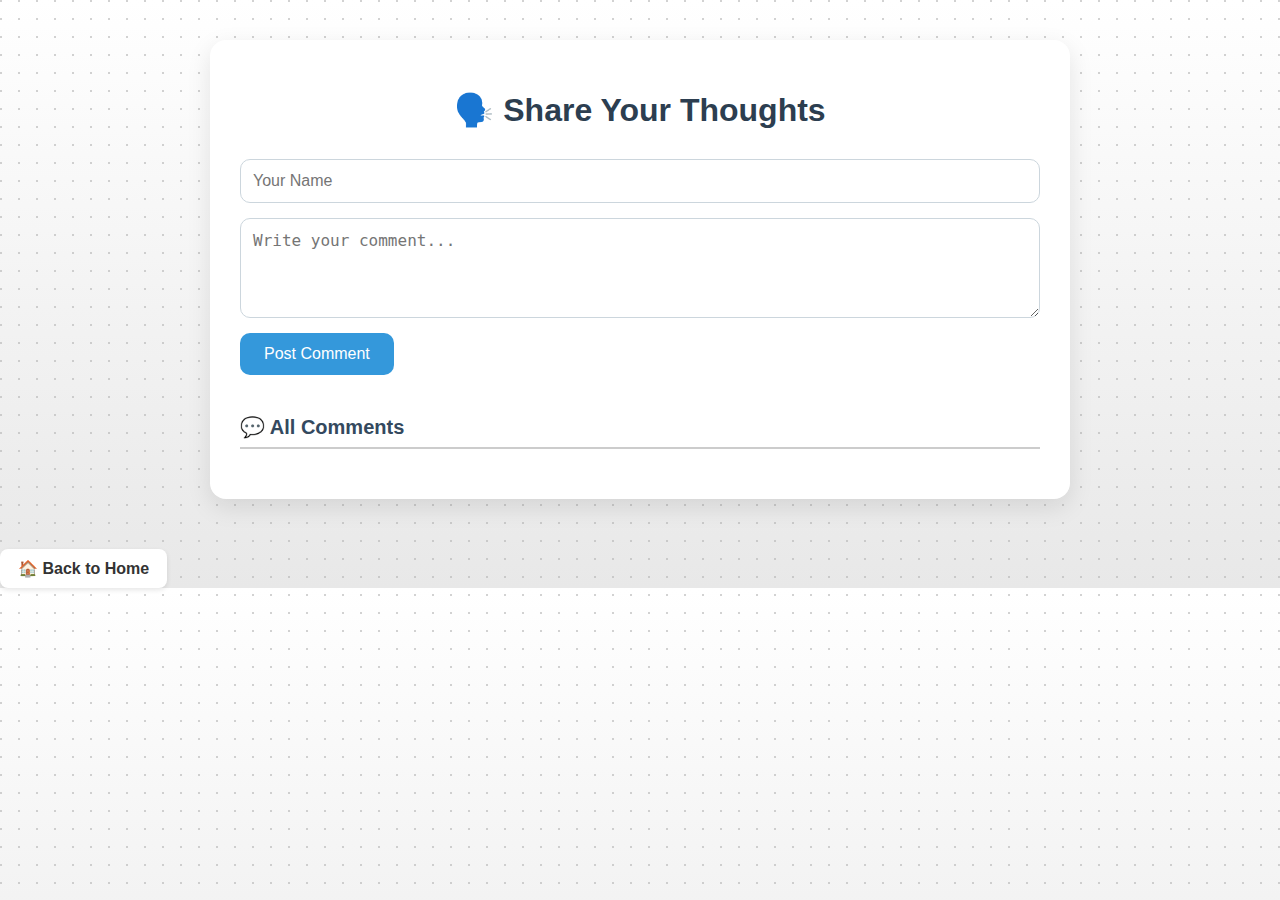
<file: comments.html>
<!DOCTYPE html>
<html lang="en">
  <head>
    <meta charset="UTF-8" />
    <meta name="viewport" content="width=device-width, initial-scale=1.0" />
    <title>User Comments</title>
    <link rel="stylesheet" href="comments.css" />
  </head>
  <body>
    <div class="container">
      <h1>🗣️ Share Your Thoughts</h1>

      <form id="commentForm" class="comment-form">
        <input type="text" id="name" placeholder="Your Name" required />
        <textarea
          id="comment"
          placeholder="Write your comment..."
          required
        ></textarea>
        <button type="submit">Post Comment</button>
      </form>

      <h2 class="section-title">💬 All Comments</h2>
      <div id="commentsContainer" class="comments-container"></div>
    </div>

    <!-- Back to Home link -->
    <div class="back-links">
      <a href="index.html" class="back-link">🏠 Back to Home</a>
    </div>

    <script>
      document
        .getElementById("commentForm")
        .addEventListener("submit", function (e) {
          e.preventDefault();

          const name = document.getElementById("name").value.trim();
          const comment = document.getElementById("comment").value.trim();

          if (name && comment) {
            const commentBox = document.createElement("div");
            commentBox.className = "comment";

            const nameElem = document.createElement("div");
            nameElem.className = "name";
            nameElem.textContent = name;

            const commentText = document.createElement("div");
            commentText.className = "text";
            commentText.textContent = comment;

            const deleteBtn = document.createElement("button");
            deleteBtn.textContent = "🗑 Delete";
            deleteBtn.className = "delete-btn";
            deleteBtn.onclick = () => {
              commentBox.remove();
            };

            commentBox.appendChild(nameElem);
            commentBox.appendChild(commentText);
            commentBox.appendChild(deleteBtn);

            document
              .getElementById("commentsContainer")
              .appendChild(commentBox);

            document.getElementById("commentForm").reset();
          }
        });
    </script>
  </body>
</html>
</file>
<file: comments.css>
/* Base Styles */
body {
  margin: 0;
  padding: 0;
  background-color: #f0f0f0;
  background-image: radial-gradient(
      circle at 1px 1px,
      rgba(180, 180, 180, 0.6) 1px,
      transparent 0
    ),
    linear-gradient(to bottom, #ffffff, #e8e8e8);
  background-size: 18px 18px, 100% 100%;
  font-family: Arial, sans-serif;
  color: #222;
}

.container {
  width: 90%;
  max-width: 800px;
  margin: 40px auto;
  background-color: #fff;
  border-radius: 16px;
  padding: 30px;
  box-shadow: 0 8px 24px rgba(0, 0, 0, 0.1);
}

/* Headings */
h1 {
  text-align: center;
  color: #2c3e50;
  margin-bottom: 30px;
  font-size: 2rem;
}

.section-title {
  margin-top: 40px;
  color: #34495e;
  border-bottom: 2px solid #ccc;
  padding-bottom: 8px;
  font-size: 1.25rem;
}

/* Form Styling */
.comment-form {
  display: flex;
  flex-direction: column;
  gap: 15px;
}

.comment-form input,
.comment-form textarea {
  padding: 12px;
  border-radius: 10px;
  border: 1px solid #ccd6dd;
  font-size: 1rem;
  transition: border-color 0.3s ease;
  width: 100%;
  box-sizing: border-box;
}

.comment-form textarea {
  resize: vertical;
  min-height: 100px;
}

.comment-form input:focus,
.comment-form textarea:focus {
  border-color: #3498db;
  outline: none;
}

.comment-form button {
  align-self: flex-start;
  padding: 12px 24px;
  font-size: 1rem;
  background-color: #3498db;
  color: white;
  border: none;
  border-radius: 10px;
  cursor: pointer;
  transition: background-color 0.3s ease;
}

.comment-form button:hover {
  background-color: #2980b9;
}

/* Comments Styling */
.comments-container {
  margin-top: 20px;
  display: flex;
  flex-direction: column;
  gap: 20px;
}

.comment {
  background-color: #f2f6fa;
  border-left: 6px solid #3498db;
  padding: 15px 20px;
  border-radius: 10px;
  position: relative;
}

.name {
  font-weight: bold;
  color: #2c3e50;
  margin-bottom: 5px;
}

.text {
  color: #444;
  font-size: 15px;
  margin-bottom: 10px;
}

.delete-btn {
  position: absolute;
  top: 15px;
  right: 20px;
  background-color: #e74c3c;
  color: white;
  border: none;
  padding: 6px 12px;
  font-size: 13px;
  border-radius: 6px;
  cursor: pointer;
  transition: background-color 0.2s ease-in-out;
}

.delete-btn:hover {
  background-color: #c0392b;
}

/* Back Links Styling */
.back-link {
  display: inline-block;
  padding: 10px 18px;
  border-radius: 8px;
  background-color: #ffffff;
  color: #333333;
  text-decoration: none;
  font-weight: 600;
  box-shadow: 0 2px 5px rgba(0, 0, 0, 0.1);
  transition: background-color 0.3s ease, box-shadow 0.3s ease,
    transform 0.2s ease, color 0.3s ease;
  cursor: pointer;
  user-select: none;
  margin: 10px 10px 0 0;
}

.back-link:hover {
  background-color: #e0e7ff;
  box-shadow: 0 6px 12px rgba(100, 100, 255, 0.3);
  color: #1a3fcc;
  transform: scale(1.05);
}

.back-link:active {
  transform: scale(0.98);
  box-shadow: 0 3px 7px rgba(100, 100, 255, 0.5);
}

/* Specific styling for the Home button to lift it slightly */
.home-link {
  margin-top: 0;
  margin-bottom: 20px;
  position: relative;
  top: -10px;
}

/* Responsive Design */
@media (max-width: 600px) {
  .container {
    padding: 20px;
  }

  h1 {
    font-size: 1.5rem;
  }

  .section-title {
    font-size: 1.1rem;
  }

  .comment-form button {
    width: 100%;
    text-align: center;
  }

  .delete-btn {
    top: 10px;
    right: 10px;
    padding: 5px 10px;
    font-size: 12px;
  }

  .back-link {
    width: 100%;
    text-align: center;
    margin: 10px 0;
  }

  .home-link {
    top: 0;
    margin-bottom: 10px;
  }
}
</file>
